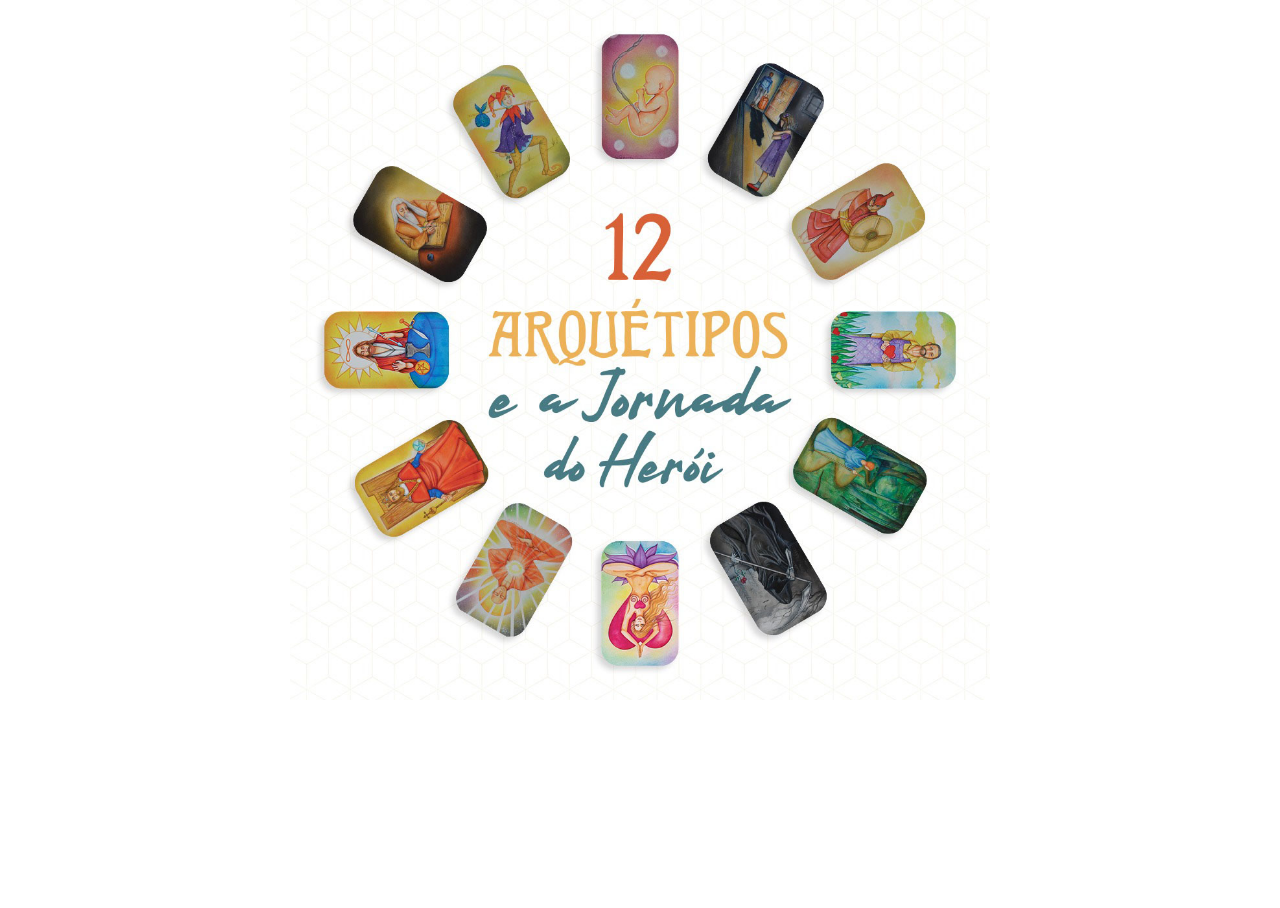
<file: index.html>
<!DOCTYPE html>
<html lang="en">

<head>
    <meta charset="UTF-8">
    <meta http-equiv="X-UA-Compatible" content="IE=edge">
    <meta name="viewport" content="width=device-width, initial-scale=1.0">
    <link rel="preconnect" href="https://fonts.gstatic.com">
    <link href="https://fonts.googleapis.com/css2?family=Montserrat:wght@300&display=swap" rel="stylesheet">
    <link rel="stylesheet" href="select.css">
    <link rel="stylesheet" href="style.css">
    <link rel="stylesheet" href="pequeno.css">
    <link rel="stylesheet" href="menos_pequeno.css">
    <link rel="stylesheet" href="medio.css">
    <link rel="stylesheet" href="largo.css">
    <link rel="stylesheet" href="botao_estado.css">
    <script src="https://code.jquery.com/jquery-3.5.1.slim.min.js"
        integrity="sha256-4+XzXVhsDmqanXGHaHvgh1gMQKX40OUvDEBTu8JcmNs=" crossorigin="anonymous"></script>
    <script type="text/javascript" src="select.js" defer></script>

    <title>12 Arquétipos</title>
</head>

<body>
    <div class="imagem">
        <img src="./imgs/logo.jpg" alt="Logo">
    </div>
    <div class="container_geral">

        <!-- <div  class="anunciado" style="height:100%;">
            
            <div class="tittle">
                O que são Arquétipos?
            </div>

            <div class="main-text" style="text-align:left; margin-bottom: 30px;">
                No que se refere ao termo Arquétipo ,muito tem se falado e propagado a respeito e é unanimidade entre os estudiosos do assunto que há avalanche de distorções a respeito do real significado.
            </div>

            <div class="main-text" style="text-align:left; margin-bottom: 30px;" >
                Arquétipos são modelos ideais que temos registrado na nosso insconsciente. Por isso se chama arquétipo, derivado do grego. Pois “arché” significa principal ou princípio e “tipós” significa impressão. Ou seja, primeira impressão.

            </div>

            <div class="main-text" style="text-align:left; margin-bottom: 30px;">
                A hipótese arquetípica surge primeiramente na Grécia, através de Platão. Segundo as ideias de Platão, arquétipos eram formas mentais puras que foram impressas na alma antes de nascer no mundo. Alguns filósofos também traduzem o arquétipo como "essência", a fim de evitar confusão com relação à conceitualização das Formas por Platão.⁣
            </div>

            <div class="main-text" style="text-align:left; margin-bottom: 30px; width:100%">
                O conceito de arquétipo foi revivido por Jung, por volta de 1919. ⁣
            </div>


            <div class="main-text" style="text-align:left; margin-bottom: 30px;">
                Para ele, o conceito se refere às imagens primitivas inseridas no inconsciente coletivo desde o princípio da existência, que ajudam a explicar histórias passadas, vividas por outras gerações. Ou seja, atuam como fonte primordial para o amadurecimento da mente.⁣
            </div>

            <div class="main-text" style="text-align:left; margin-bottom: 30px; width:100%;">
                Ou seja, isso se deve à  uma imagem primitiva construída no passado, que ainda estão presentes no inconsciente da maioria das pessoas.⁣
                ⁣                
            </div>

            <div class="main-text" style="text-align:left; margin-bottom: 30px;">
                Uma espécie de impressão digital de toda a humanidade que permanece submersa no inconsciente de todos. Estas, acabam definindo as características particulares de cada um de nós.
            </div>

            <div style="text-align:left; margin-bottom: 30px;">

            </div>
            <div style="margin-top:20px; margin-bottom:20px;">
                <img src="./imgs/divisor.png" alt="">
            </div>
                <div class="tittle">
                Por que 12 Arquétipos?
                </div>

                <div class="main-text" style="text-align:left; margin-bottom: 30px;">
                    Existem inúmeros arquétipos. A seleção dos 12 arquétipos comuns, se refere aos arquétipos mais presentes nas histórias, mitos, contos e lendas, que são uma manifestação do inconsciente coletivo.

                </div>
                <div class="main-text" style="text-align:left; margin-bottom: 30px;">
                    Em um artigo intitulado “Os 12 arquétipos comuns” , Carl Golden, psicoterapeuta norte-americano, apresenta 12 tipos de arquétipos da personalidade humana, tentando agrupá-los por afinidade. A partir deste texto, a escritora inglesa, Kirstie Pursey, em outro artigo sobre o mesmo assunto, “Quais são os 12 arquétipos e qual deles domina a sua personalidade” , avançou no tema e simplificou o primeiro artigo, com relação aos objetivos de cada arquétipo, às suas principais forças e fraquezas e do que cada um deles tem medo.

                </div>
                <div class="main-text" style="text-align:left; margin-bottom: 30px;">
                    Este teste tem como base os estudos realizados pela pesquisadora americana Carol S. Pearson, apresentados no livro “O Despertar do Heroi Interior – A Presença dos 12 arquétipos nos Processos de Autodescoberta e de Transformação do Mundo”. Carol Pearson é PhD, autora e educadora. Ela desenvolve novas teorias e modelos com uma inclinação prática aplicada, com base no trabalho do psiquiatra CG Jung, psicanalista James Hillman, mitólogo Joseph Campbell, e outros psicólogos de profundidade.
                </div>

        </div>

        <div class="instrucoes">
            <div class="tittle">
                Como fazer o seu teste?
            </div>
            <cite>Todos os doze arquétipos são importantes e cada um trás consigo grandes dádivas e lições.</cite>
            <span>Nenhum é melhor nem pior do que o outro. Cada um tem suas características próprias,
                assim, não existem respostas certas ou erradas</span>
            <div class="instrucao_flutuante">
                De acordo com cada afirmação você marcará a alternativa que melhor lhe define, respeitando o grau
                de intensidade com o qual concorda ou discorda da afirmação.
                <div class="instrucao_flutuante2">
                    O teste iniciará em NEUTRO por padrão.
                </div>
            </div>
        </div> -->
        <div id="counter">
        </div>
        <div id="messenger">
        </div>
        
        <form id="form" action="resultado.php" method="post">
            <nav id="perguntas">

                <div id="container_cards">

                </div>
                <div id="seta_seguir">
                    Próximo
                    <img style="width: 18px;margin-left: 4px; transform: rotate(-90deg)" src="imgs/seta.svg" alt="">
                </div>
            </nav>
        </form>
    </div>
</body>

</html>
</file>
<file: select.css>
.custom-radio-btn:nth-child(1) {
    cursor: pointer;
    width: 33px;
    height: 33px;
    border: 2px solid #BF8F65;
    border-radius: 50%;
    display: flex;
    justify-content: center;
    align-items: center;
    margin-left: 10px;
}

.custom-radio-btn:nth-child(2) {
    cursor: pointer;
    width: 28px;
    height: 28px;
    border: 2px solid #BF8F65;
    border-radius: 50%;
    display: flex;
    justify-content: center;
    align-items: center;
    margin-left: 10px;
}

.custom-radio-btn:nth-child(3) {
    cursor: pointer;
    width: 23px;
    height: 23px;
    border: 2px solid #9B9FAA;
    border-radius: 50%;
    display: flex;
    justify-content: center;
    align-items: center;
    margin-left: 10px;
}

.custom-radio-btn:nth-child(4) {
    cursor: pointer;
    width: 28px;
    height: 28px;
    border: 2px solid #6F4C5E;
    border-radius: 50%;
    display: flex;
    justify-content: center;
    align-items: center;
    margin-left: 10px;
}

.custom-radio-btn:nth-child(5) {
    cursor: pointer;
    width: 33px;
    height: 33px;
    border: 2px solid #6F4C5E;
    border-radius: 50%;
    display: flex;
    justify-content: center;
    align-items: center;
    margin-left: 10px;
}

.custom-radio-btn input {
    display: none;
}

.custom-radio-btn .checkmark {
    width: 100%;
    height: 100%;
    border-radius: 50%;
    background: #ddd;
    opacity: 0;
    display: inline-block;
}

.custom-radio-btn:nth-child(1) input:checked + span.checkmark {
    opacity: 1;
    background-color: #BF8F65;
}

.custom-radio-btn:nth-child(2) input:checked + span.checkmark {
    opacity: 1;
    background-color: #BF8F65;
}

.custom-radio-btn:nth-child(3) input:checked + span.checkmark {
    opacity: 1;
    background-color: #9B9FAA;
}

.custom-radio-btn:nth-child(4) input:checked + span.checkmark {
    opacity: 1;
    background-color: #6F4C5E;
}

.custom-radio-btn:nth-child(5) input:checked + span.checkmark {
    opacity: 1;
    background-color: #6F4C5E;
}
</file>
<file: style.css>
*{
    font-family: 'Montserrat', sans-serif;
}
 
body,a,ul,li{
     margin: 0;
     padding: 0;
     text-decoration: none;
     color: azure;
}
 
li{
     list-style-type: none;
}
 
p,a,li,span{
   font-size: 1em;
}
 
h1, h3{
   font-size: 1.2em;
}
 
h2{
   font-size: 1.6em;
}
h4{
   font-size: 1.1em;
}
 
.grid{
     display: grid;
     grid-template-columns: repeat(12, 1fr);
     box-sizing: border-box;
}

.container_geral{
    display: flex;
    flex-direction: column;
}
.logo{
   display: block;
}

.imagem{
   max-height: 700px;
   max-width: 700px;
    height: auto;
    width:100%;
    /* border: 2px solid red; */
    align-self: center;
}

.optiondiv {
   margin: auto;
   margin-top: 30px;
   width:60vw;
}
.optiondiv label {
   font-size: 22px;
}


.titulo {
   font-size: 3em;
   color: #F3B00F;
}
.imagem > img {
   display: block;
   width: 100%;
   height: 100%;
}

.anunciado{
   display: flex;
   flex-direction: column;
   justify-content: center;
   align-items: center;
   height: 100%;
   font-size: 15px;
   color: #1F2326;
   margin: 10%;
   text-align: center;
}

.tittle{
   font-size: 1.5em;
   color: #F3B00F;
   align-self: center;
   margin-top: 30px;
   margin-bottom: 30px;

 }
 .main-text{
   font-size:1em;
}

.anunciado > img{
   display: block;
   width: 20px;
   margin-top: 10px;
   margin-bottom: 10px;
}

.anunciado span:nth-child(1){
   font-size: 16px;
   font-weight: bold;
   font-style:italic;
   color: #1F2326;
}

.anunciado span:nth-child(3){
   color: #1F2326;
}


.instrucoes{
   display: flex;
   align-items: center;
   flex-direction: column;
   padding: 15px 20px 15px 20px;
   height: 300px;
   background-color: #F2EEED;
   margin-bottom: 140px;
   border-top: 1px solid #707070;
   border-bottom: 1px solid #707070;
}

.instrucoes > cite{
   color: #F3B00F;
   font-weight: bold;
   text-align: center;
   margin-bottom: 10px;
}

.instrucoes > span{
   color: black;
   text-align: center;
}

.instrucao_flutuante{
   width: 290px;
   height: 170px;
   position: relative;
   top: 10px;
   text-align: center;
   color: black;
   padding: 15px 20px 15px 20px;
   border: 3px solid #CCA577;
   background-color: white;
}

.instrucao_flutuante2{
   position: relative;
   top: 35px;
   background-color: #CCA577;
   text-align: center;
   padding: 5px;
   color: white;
   font-weight: bold;
   font-style: italic;
}

#perguntas{
   display: flex;
   flex-direction: column;
   justify-content: center;
   align-items: center;
   padding: 30px;
}

#container_cards{
   display: flex;
   flex-direction: column;
   width: 100%;
   padding-top: 10px;
   padding-bottom: 10px;
}

.pergunta_opcoes{
   display: flex;
   flex-direction: column;
   justify-content: center;
   align-items: center;
   padding: 10px;
   border-top: 1px solid #707070;
}

.pergunta_opcoes > span{
   color: #707070;
   font-weight: bold;
   text-align: center;
}

.pergunta_opcoes > div{
   display: flex;
   align-items: center;
   padding: 10px;
}

.invisible{
   display: none;
}

#seta_seguir{
   font-size: 20px;
   font-weight: bolder;
   font-style: italic;
   display: none;
   align-items: center;
   justify-content: center;
   background-color: #BF0F0F;
   height: 40px;
   width: 150px;
   margin: 5px;
}

#counter{
   font-size: 2em;
   margin-top: 10%;
   color: #CCA577;
   align-self: center;

}

#messenger{
   font-size: 1em;

   margin: 0% 10% 0% 10%;
   color: #CCA577;
   align-self: center;
}

.contact-form{
   display: flex;
   flex-direction: column;
   
}

/* .contact-form input{
   width: 50%;
   align-self: center;
   margin-top: 20px;
} */

.contact-form input[type=text], select {
   width: 50%;
   align-self: center;
   margin-top: 20px;

   padding: 12px 20px;
   margin: 8px 0;
   display: inline-block;
   border: 1px solid #CCA577;
   border-radius: 4px;
   box-sizing: border-box;
 }

 .contact-form input[type=text]:focus{
   outline: none !important;
   border-color: #F3B00F;
   box-shadow: 0 0 10px #F3B00F;
 }

 .button-submit{
    align-self: center;
    border-radius: 4%;
    font-size: 20px;
    font-weight: bolder;
    font-style: italic;
    align-self: center;
    /* display: flex; */
    align-items: center;
    justify-content: center;
    background-color: #BF0F0F;
    color: white;
    height: 40px;
    width: 150px;
    /* margin: 5px; */

 }

 .button-submit:hover{
   cursor: pointer;
   background-color: #A00F0F;
   position: relative;
   
   bottom: 1px;
   box-shadow: -2px 2px #530F0F;
 }

 .mensagem-div{
    width:100%;
    height:20px;
    justify-content: center;
 }

 .mensagem-div.negativo{
    border: black;
    color: #BF8F65 !important;
 }

 .mensagem-div.neutro{
   color: #9B9FAA !important;
}

.mensagem-div.positivo{
   color: #6F4C5E !important;
}


.divterapeuta{

   display: flex;
   flex-direction: column;

   font-size: 1.2em;
   color: #BF8F65;

   /* margin: auto 50px auto 50px;
    */

   margin-top: 30px;
   margin-bottom: 30px;
   width:80%;
   align-self: center;
   justify-content:space-between;
}

.divterapeuta.optiondiv{

   display: inline;
   margin-top: 20px;
   width: 100%;

}


.resultado-final{
   font-size: 1.4em;
   display: flex;
   margin-top: 30px;
   margin-bottom: 30px;
   width:100%;
   color: #BF8F65;
   justify-content: center;

}
</file>
<file: pequeno.css>
@media (min-width: 550px) {
    *{
        font-family: 'Montserrat', sans-serif;
    }
     
    body,a,ul,li{
         margin: 0;
         padding: 0;
         text-decoration: none;
         color: azure;
    }
     
    li{
         list-style-type: none;
    }
     
    p,a,li,span{
       font-size: 1em;
    }
     
    h1, h3{
       font-size: 1.2em;
    }
     
    h2{
       font-size: 1.6em;
    }
    h4{
       font-size: 1.1em;
    }
     
    .grid{
         display: grid;
         grid-template-columns: repeat(12, 1fr);
         box-sizing: border-box;
    }
    
    .container_geral{
        display: flex;
        flex-direction: column;
    }
    
    .imagem{
        height: 350px;
    }
    .imagem >img {
       display: block;
       width: 100%;
       height: 100%;
    }
    
    .titulo {
      font-size: 3.2em;
      color: #F3B00F;
   }
    .anunciado{
       display: flex;
       flex-direction: column;
       justify-content: center;
       align-items: center;
       height: 100%;
       font-size: 15px;

       color: #1F2326;
       margin: 10%;
       text-align: center;
    }
    .tittle{

      font-size: 2.5em;
      color: #F3B00F;
      align-self: center;
      margin-top: 30px;
      margin-bottom: 30px;

    }
    .main-text{
      font-size:1em;
   }
    .anunciado > img{
       display: block;
       width: 20px;
       margin-top: 10px;
       margin-bottom: 10px;
    }
    
    .anunciado span:nth-child(1){
        font-size: 18px;
       font-weight: bold;
       font-style: italic;
       color: #1F2326;
    }
    
    .anunciado span:nth-child(3){
       color: #1F2326;
    }
    
    
    .instrucoes{
       display: flex;
       flex-direction: column;
       align-items: center;
       padding: 15px 20px 15px 20px;
       height: 300px;
       background-color: #F2EEED;
       margin-bottom: 100px;
    }
    
    .instrucoes > cite{
       color: #F3B00F;
       font-weight: bold;
       text-align: center;
       margin-bottom: 10px;
    }
    
    .instrucoes > span{
       color: black;
       text-align: center;
    }
    
    .instrucao_flutuante{
        width: 380px;
       height: 170px;
       position: relative;
       top: 20px;
       text-align: center;
       color: black;
       padding: 15px 20px 15px 20px;
       border: 3px solid #CCA577;
       background-color: white;
    }
    
    .instrucao_flutuante2{
       position: relative;
       top: 35px;
       background-color: #CCA577;
       text-align: center;
       padding: 15px;
       color: white;
       font-weight: bold;
       font-style: italic;
    }
    
    #perguntas{
       display: flex;
       flex-direction: column;
       justify-content: center;
       align-items: center;
       padding: 30px;
    }
    
    #container_cards{
       display: flex;
       flex-direction: column;
       width: 100%;
       padding-top: 10px;
       padding-bottom: 10px;
    }
    
    .pergunta_opcoes{
       display: flex;
       flex-direction: column;
       justify-content: center;
       align-items: center;
       padding: 15px;
    }
    
    .pergunta_opcoes > span{
       color: #707070;
       font-weight: bold;
       text-align: center;
    }
    
    .pergunta_opcoes > div{
      display: flex;
      align-items: center;
      padding: 10px;
   }
    
    .invisible{
       display: none;
    }
    
    #seta_seguir{
       font-size: 20px;
       font-weight: bolder;
       font-style: italic;
       align-items: center;
       justify-content: center;
       background-color: #BF0F0F;
       height: 40px;
       width: 150px;
       margin: 5px;
    }
}
</file>
<file: menos_pequeno.css>
@media (min-width: 767.98px) {
    *{
        font-family: 'Montserrat', sans-serif;
        font-size: 18px;
    }
     
    body,a,ul,li{
         margin: 0;
         padding: 0;
         text-decoration: none;
         color: azure;
    }
     
    li{
         list-style-type: none;
    }
     
    p,a,li,span{
       font-size: 1em;
    }
     
    h1, h3{
       font-size: 1.2em;
    }
     
    h2{
       font-size: 1.6em;
    }
    h4{
       font-size: 1.1em;
    }
     
    .grid{
         display: grid;
         grid-template-columns: repeat(12, 1fr);
         box-sizing: border-box;
    }
    
    .container_geral{
        display: flex;
        flex-direction: column;
    }
    
    .imagem{
        max-height: 700px;
        max-width: 700px;
        height: 400px;

         width:100%;
        margin: auto;

    }
    .imagem >img {
       display: block;
       width: 100%;
       height: 100%;
    }
    
    .titulo {
      font-size: 3.2em;
      color: #F3B00F;
   }
    .anunciado{
       display: flex;
       flex-direction: column;
       justify-content: center;
       align-items: center;
       height: 100%;
       font-size: 15px;

       color: #1F2326;
       margin: 10%;

       text-align: center;
    }
    .tittle{

      font-size: 18px;
      color: #F3B00F;
      align-self: center;
      margin-top: 30px;
      margin-bottom: 30px;

    }
    .main-text{
      font-size:1.1em;
   }
    .anunciado > img{
       display: block;
       width: 20px;
       margin-top: 10px;
       margin-bottom: 10px;
    }
    
    .anunciado span:nth-child(1){
       font-weight: bold;
       font-style: italic;
       color: #1F2326;
    }
    
    .anunciado span:nth-child(3){
       color: #1F2326;
    }
    
    
    .instrucoes{
       display: flex;
       align-items: center;
       flex-direction: column;
       padding: 25px 45px 25px 45px;
       height: 300px;
       background-color: #F2EEED;
       margin-bottom: 100px;
    }
    
    .instrucoes > cite{
       color: #F3B00F;
       font-weight: bold;
       text-align: center;
       margin-bottom: 10px;
    }
    
    .instrucoes > span{
       color: black;
       text-align: center;
    }
    
    .instrucao_flutuante{
        width: 420px;
       height: 170px;
       position: relative;
       top: 30px;
       text-align: center;
       color: black;
       padding: 15px 20px 15px 20px;
       border: 3px solid #CCA577;
       background-color: white;
    }
    
    .instrucao_flutuante2{
       position: relative;
       top: 35px;
       background-color: #CCA577;
       text-align: center;
       padding: 15px;
       color: white;
       font-weight: bold;
       font-style: italic;
    }
    
    #perguntas{
       display: flex;
       flex-direction: column;
       justify-content: center;
       align-items: center;
       padding: 30px;
    }
    
    #container_cards{
       display: flex;
       flex-direction: column;
       width: 100%;
       padding-top: 10px;
       padding-bottom: 10px;
    }
    
    .pergunta_opcoes{
       display: flex;
       flex-direction: column;
       justify-content: center;
       align-items: center;
       padding: 20px;
    }
    
    .pergunta_opcoes > span{
       color: #707070;
       font-weight: bold;
       text-align: center;
    }
    
    .pergunta_opcoes > div{
      display: flex;
      align-items: center;
      padding: 10px;
   }
    
    .invisible{
       display: none;
    }
    
    #seta_seguir{
       font-size: 20px;
       font-weight: bolder;
       font-style: italic;
       align-items: center;
       justify-content: center;
       background-color: #BF0F0F;
       height: 40px;
       width: 150px;
       margin: 5px;
    }
}
</file>
<file: medio.css>
@media (min-width: 991.98px) {
    *{
        font-family: 'Montserrat', sans-serif;
        font-size: 20px;
    }
     
    body,a,ul,li{
         margin: 0;
         padding: 0;
         text-decoration: none;
         color: azure;
    }
     
    li{
         list-style-type: none;
    }
     
    p,a,li,span{
       font-size: 1em;
    }
     
    h1, h3{
       font-size: 1.2em;
    }
     
    h2{
       font-size: 1.6em;
    }
    h4{
       font-size: 1.1em;
    }
     
    .grid{
         display: grid;
         grid-template-columns: repeat(12, 1fr);
         box-sizing: border-box;
    }
    
    .container_geral{
        display: flex;
        flex-direction: column;
    }
    
    .imagem{
        max-height: 700px;
        max-width: 700px;
        height: 480px;

         width:100%;
        margin: auto;

    }

    .titulo {
      font-size: 3.2em;
      color: #F3B00F;
   }

    .imagem >img {
       display: block;
       width: 100%;
       height: 100%;
    }
    
    .anunciado{
       display: flex;
       flex-direction: column;
       justify-content: center;
       align-items: center;
       height: 100%;
       font-size: 15px;
       color: #1F2326;
       margin: 10%;

       /* padding: 20px 40px 20px 40px; */
       text-align: center;
    }
    
    .anunciado > img{
       display: block;
       width: 20px;
       margin-top: 20px;
       margin-bottom: 20px;
    }
    .tittle{
       
      font-size: 2.8em;
      color: #F3B00F;
      align-self: center;
      margin-top: 30px;
      margin-bottom: 30px;

    }
    .main-text{
      font-size:1.2em;
   }
    .anunciado span:nth-child(1){
        font-size: 20px;
       font-weight: bold;
       font-style: italic;
       color: #1F2326;
    }
    
    .anunciado span:nth-child(3){
       color: #1F2326;
    }
    
    
    .instrucoes{
       display: flex;
       align-items: center;
       flex-direction: column;
       padding: 25px 60px 25px 60px;
       height: 300px;
       background-color: #F2EEED;
       margin-bottom: 180px;
    }
    
    .instrucoes > cite{
       color: #F3B00F;
       font-weight: bold;
       text-align: center;
       margin-bottom: 10px;
    }
    
    .instrucoes > span{
       color: black;
       text-align: center;
    }
    
    .instrucao_flutuante{
        width: 480px;
       height: 170px;
       position: relative;
       top: 50px;
       text-align: center;
       color: black;
       padding: 15px 20px 15px 20px;
       border: 3px solid #CCA577;
       background-color: white;
    }
    
    .instrucao_flutuante2{
       position: relative;
       top: 35px;
       background-color: #CCA577;
       text-align: center;
       padding: 15px;
       color: white;
       font-weight: bold;
       font-style: italic;
    }
    
    #perguntas{
       display: flex;
       flex-direction: column;
       justify-content: center;
       align-items: center;
       padding: 30px;
    }
    
    #container_cards{
       display: flex;
       flex-direction: column;
       width: 100%;
       padding-top: 10px;
       padding-bottom: 10px;
    }
    
    .pergunta_opcoes{
       display: flex;
       flex-direction: column;
       justify-content: center;
       align-items: center;
       padding: 25px;
    }
    
    .pergunta_opcoes > span{
       color: #707070;
       font-weight: bold;
       text-align: center;
    }
    
    .pergunta_opcoes > div{
      display: flex;
      align-items: center;
      padding: 10px;
   }
    
    .invisible{
       display: none;
    }
    
    #seta_seguir{
       font-size: 20px;
       font-weight: bolder;
       font-style: italic;
       align-items: center;
       justify-content: center;
       background-color: #BF0F0F;
       height: 40px;
       width: 150px;
       margin: 5px;
    }
}
</file>
<file: largo.css>
@media (min-width: 1199.98px) {
    *{
        font-family: 'Montserrat', sans-serif;
        font-size: 20px;
    }
     
    body,a,ul,li{
         margin: 0;
         padding: 0;
         text-decoration: none;
         color: azure;
    }
     
    li{
         list-style-type: none;
    }
     
    p,a,li,span{
       font-size: 1em;
    }
     
    h1, h3{
       font-size: 1.2em;
    }
     
    h2{
       font-size: 1.6em;
    }
    h4{
       font-size: 1.1em;
    }
     
    .grid{
         display: grid;
         grid-template-columns: repeat(12, 1fr);
         box-sizing: border-box;
    }
    
    .container_geral{
        display: flex;
        flex-direction: column;
    }
    
    .imagem{
       max-height: 700px;
       max-width: 700px;
        height: auto;
        width:100%;
        /* border: 2px solid red; */
        /* align-self: center; */
        margin: auto;
    }
    .imagem >img {
       display: block;
       width: 100%;
       height: 100%;
       
    }
    .titulo {
       font-size: 3.2em;
       color: #F3B00F;
    }
    .anunciado{

       display: flex;
       flex-direction: column;
       justify-content: center;
       align-items: center;
       height: 100%;
       font-size: 15px;
       color: #1F2326;
       margin: 10%;
       text-align: center;
    }
    .tittle{
      
      font-size: 3em;
      color: #F3B00F;
      align-self: center;
      margin-top: 30px;
      margin-bottom: 30px;

    }
    .main-text{
       font-size:1.5em;
    }
    .anunciado > img{
       display: block;
       width: 20px;
       margin-top: 20px;
       margin-bottom: 20px;
    }
    
    .anunciado span:nth-child(1){
        font-size: 20px;
       font-weight: bold;
       font-style: italic;
       color: #1F2326;
    }
    
    .anunciado span:nth-child(3){
       color: #1F2326;
    }
    
    
    .instrucoes{
       display: flex;
       align-items: center;
       flex-direction: column;
       padding: 25px 70px 25px 70px;
       height: 300px;
       background-color: #F2EEED;
       margin-bottom: 180px;
    }
    
    .instrucoes > cite{
       color: #F3B00F;
       font-weight: bold;
       text-align: center;
       margin-bottom: 10px;
    }
    
    .instrucoes > span{
       color: black;
       text-align: center;
    }
    
    .instrucao_flutuante{
        width: 520px;
       height: 170px;
       position: relative;
       top: 50px;
       text-align: center;
       color: black;
       padding: 15px 20px 15px 20px;
       border: 3px solid #CCA577;
       background-color: white;
    }
    
    .instrucao_flutuante2{
       position: relative;
       top: 35px;
       background-color: #CCA577;
       text-align: center;
       padding: 15px;
       color: white;
       font-weight: bold;
       font-style: italic;
    }
    
    #perguntas{
       display: flex;
       flex-direction: column;
       justify-content: center;
       align-items: center;
       padding-bottom: 30px;
    }
    
    #container_cards{
       display: flex;
       flex-direction: column;
       width: 100%;
       padding-top: 10px;
       padding-bottom: 10px;
    }
    
    .pergunta_opcoes{
       display: flex;
       flex-direction: column;
       justify-content: center;
       align-items: center;
       padding: 25px;
    }
    
    .pergunta_opcoes > span{
       color: #707070;
       font-weight: bold;
       text-align: center;
    }
    
    .pergunta_opcoes > div{
       display: flex;
       align-items: center;
       padding: 10px;
    }
    
    .invisible{
       display: none;
    }
    
    #seta_seguir{
       font-size: 20px;
       font-weight: bolder;
       font-style: italic;
       align-items: center;
       justify-content: center;
       background-color: #BF0F0F;
       height: 40px;
       width: 150px;
       margin: 5px;
    }
}
</file>
<file: botao_estado.css>
#seta_seguir:hover{
    cursor: pointer;
    background-color: #A00F0F;
    position: relative;
    bottom: 1px;
    box-shadow: -2px 2px #530F0F;
}

#seta_seguir:active{
    cursor: pointer;
    background-color: #720F0F;
    position: relative;
    bottom: 3px;
    box-shadow: -3px 4px #3F0F0F;
}
</file>
